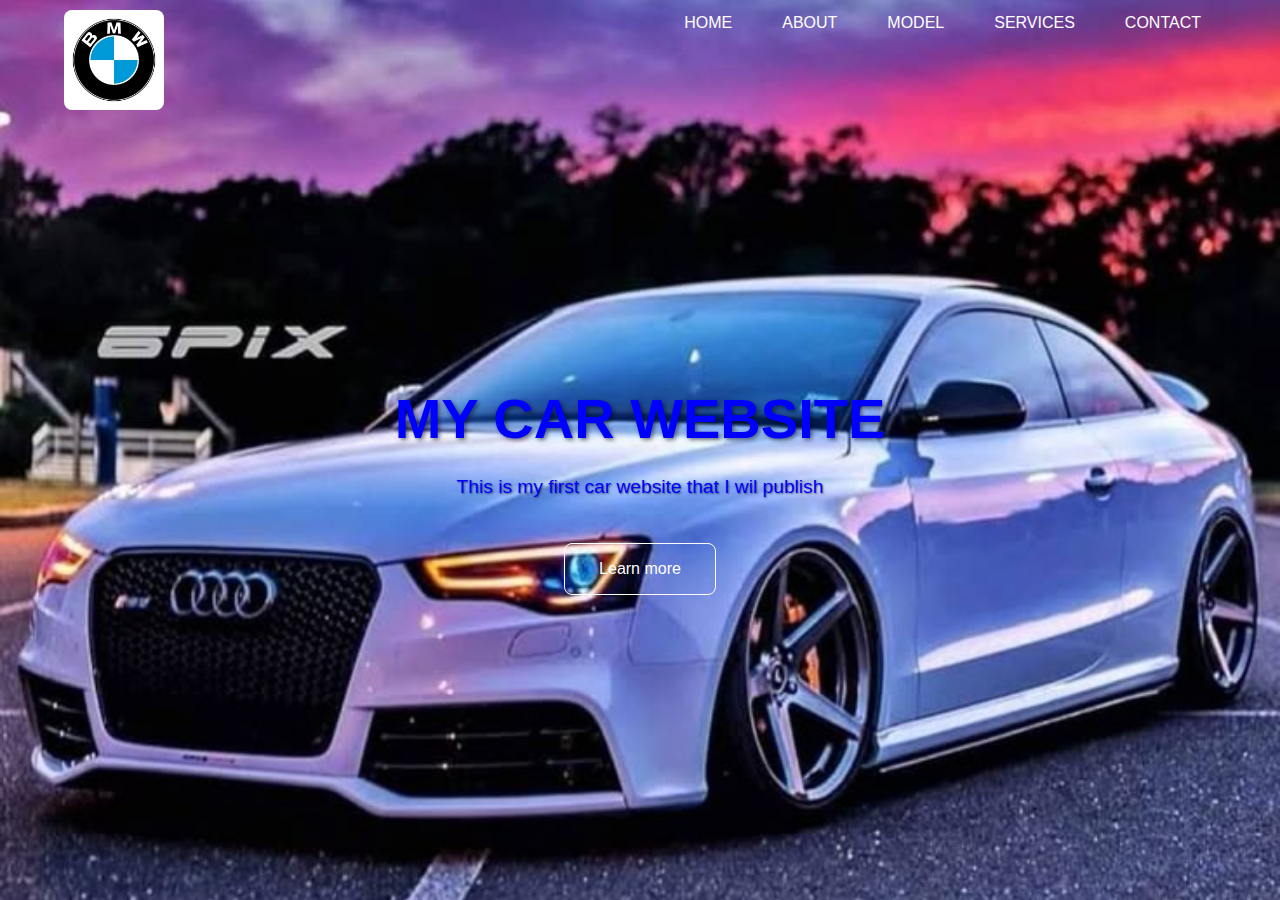
<file: carsweb.html>
<!DOCTYPE html>
<html lang="en">
<head>
    <meta charset="UTF-8">
    <meta name="viewport" content="width=device-width, initial-scale=1.0">
    <title>Document</title>
    <link rel="stylesheet" href="cars.css ">
</head>
<body>
 <div class="header">
<nav>
  <a href="carsweb.html"><img src="mbw1.jpg" alt=""></a>

<div class="nav-links">
<ul>
<li><a href="carsweb.html">HOME</a></li>
<li><a href="about.html">ABOUT</a></li>
<li><a href="model.html">MODEL</a></li>
<li><a href="services.html">SERVICES</a></li>
<li><a href="contact.html">CONTACT</a></li>
</ul>



</div>



</nav>



 <div class="container">
  <h1>MY CAR WEBSITE</h1>
  <p>This is my first car website that I wil publish</p>

   <a href="" class="hero-btn">Learn more</a>
 </div>

 

 


  




</body>
</html>
</file>
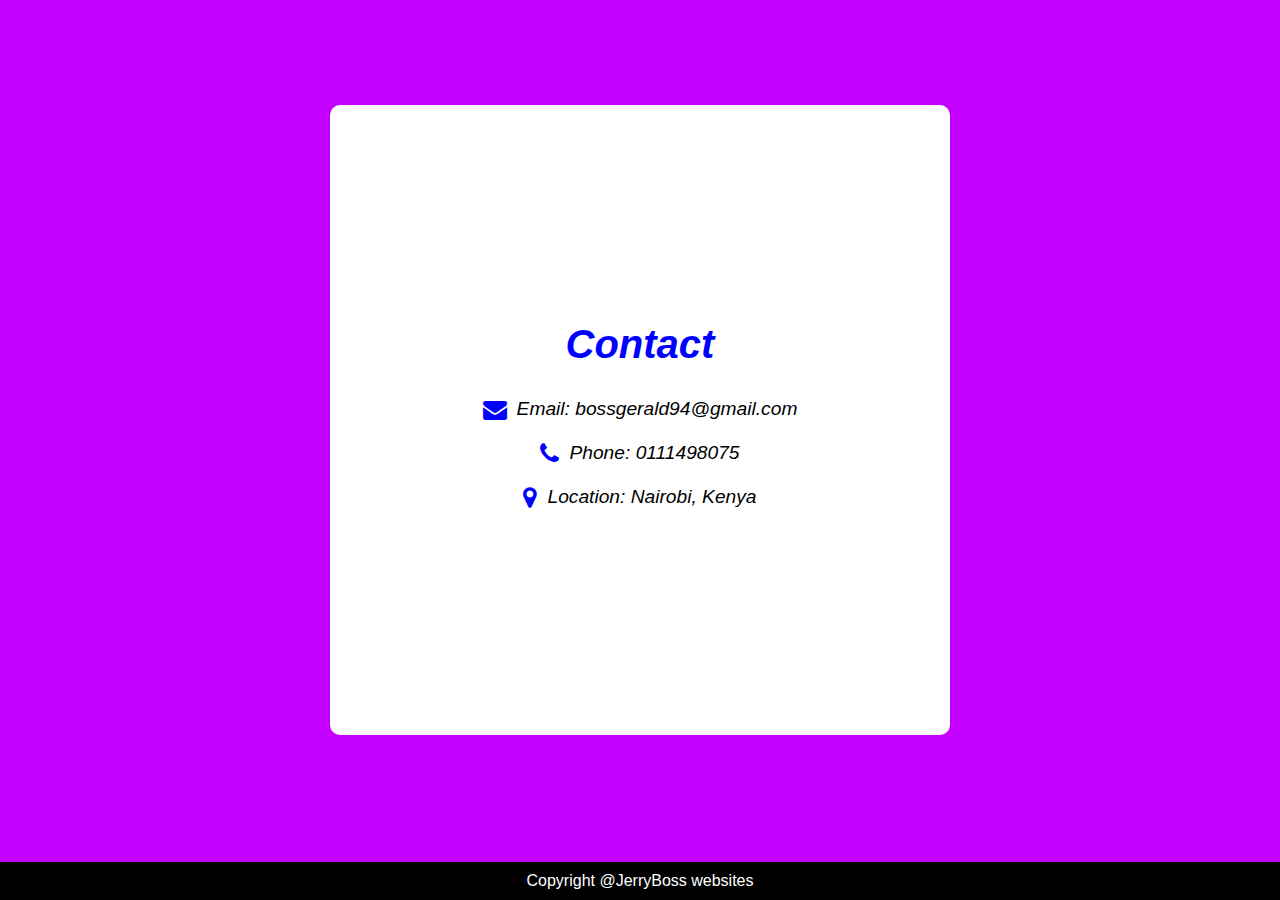
<file: contact.html>
<!DOCTYPE html>
<html lang="en">
<head>
    <meta charset="UTF-8">
    <meta name="viewport" content="width=device-width, initial-scale=1.0">
    <title>Contact Us</title>
    <link rel="stylesheet" href="https://cdnjs.cloudflare.com/ajax/libs/font-awesome/4.7.0/css/font-awesome.min.css">
    <style>
        *{
            margin: 0;
            padding: 0;
            box-sizing: border-box;
            font-family: sans-serif;
        }
        body{
            background-color: rgb(195, 0, 255);
        }

        .call{
            display: flex;
            justify-content: center;
            align-items: center;
            min-height: calc(100vh - 60px); /* Adjust based on footer height */
            padding: 20px; /* Add some padding around the content */
        }

        .bare{
            width: 50%;
            min-height: 70vh; /* Changed to min-height for better content adaptation */
            background-color: white;
            display: flex;
            flex-direction: column;
            justify-content: center;
            align-items: center;
            border-radius: 10px;
            padding: 20px; /* Added padding inside the bare container */
            text-align: center; /* Center text for better mobile display */
        }
        .bare h1{
            color: blue;
            font-size: 2.5rem;
            margin-bottom: 20px;
            font-style: italic;
        }

        .bare p{
            color: black;
            font-size: 1.2rem;
            margin: 10px 0;
            font-style: italic;
            display: flex; /* Use flexbox for icon and text alignment */
            align-items: center; /* Vertically align icon and text */
        }

        /* Adjust icon and text alignment for paragraphs in bare */
        .bare p i {
            margin-right: 10px;
            color: blue;
            font-size: 1.5rem;
        }

        .footer{
            background-color: black;
            color: white;
            text-align: center;
            padding: 10px 0;
            position: fixed;
            bottom: 0;
            width: 100%;
        }

        /* Media Queries for Responsiveness */
        @media (max-width: 768px) {
            .bare {
                width: 90%; /* Take more width on smaller screens */
                margin-top: 20px; /* Adjust margin for smaller screens */
            }

            .bare h1 {
                font-size: 2rem; /* Reduce font size for smaller screens */
            }

            .bare p {
                font-size: 1rem; /* Reduce font size for paragraphs */
            }

            .bare p i {
                font-size: 1.2rem; /* Reduce icon size */
            }
        }

        @media (max-width: 480px) {
            .bare {
                width: 95%; /* Even more width on very small screens */
            }

            .bare h1 {
                font-size: 1.8rem;
            }

            .bare p {
                font-size: 0.9rem;
            }
        }
    </style>
</head>
<body>

<div class="call">
    <div class="bare">
        <h1>Contact</h1>
        <p><i class="fa fa-envelope" aria-hidden="true"></i> Email: bossgerald94@gmail.com</p>
        <p><i class="fa fa-phone" aria-hidden="true"></i> Phone: 0111498075</p>
        <p><i class="fa fa-map-marker" aria-hidden="true"></i> Location: Nairobi, Kenya</p>
    </div>
</div>

<footer class="footer">
    <p>Copyright @JerryBoss websites</p>
</footer>

</body>
</html>
</file>
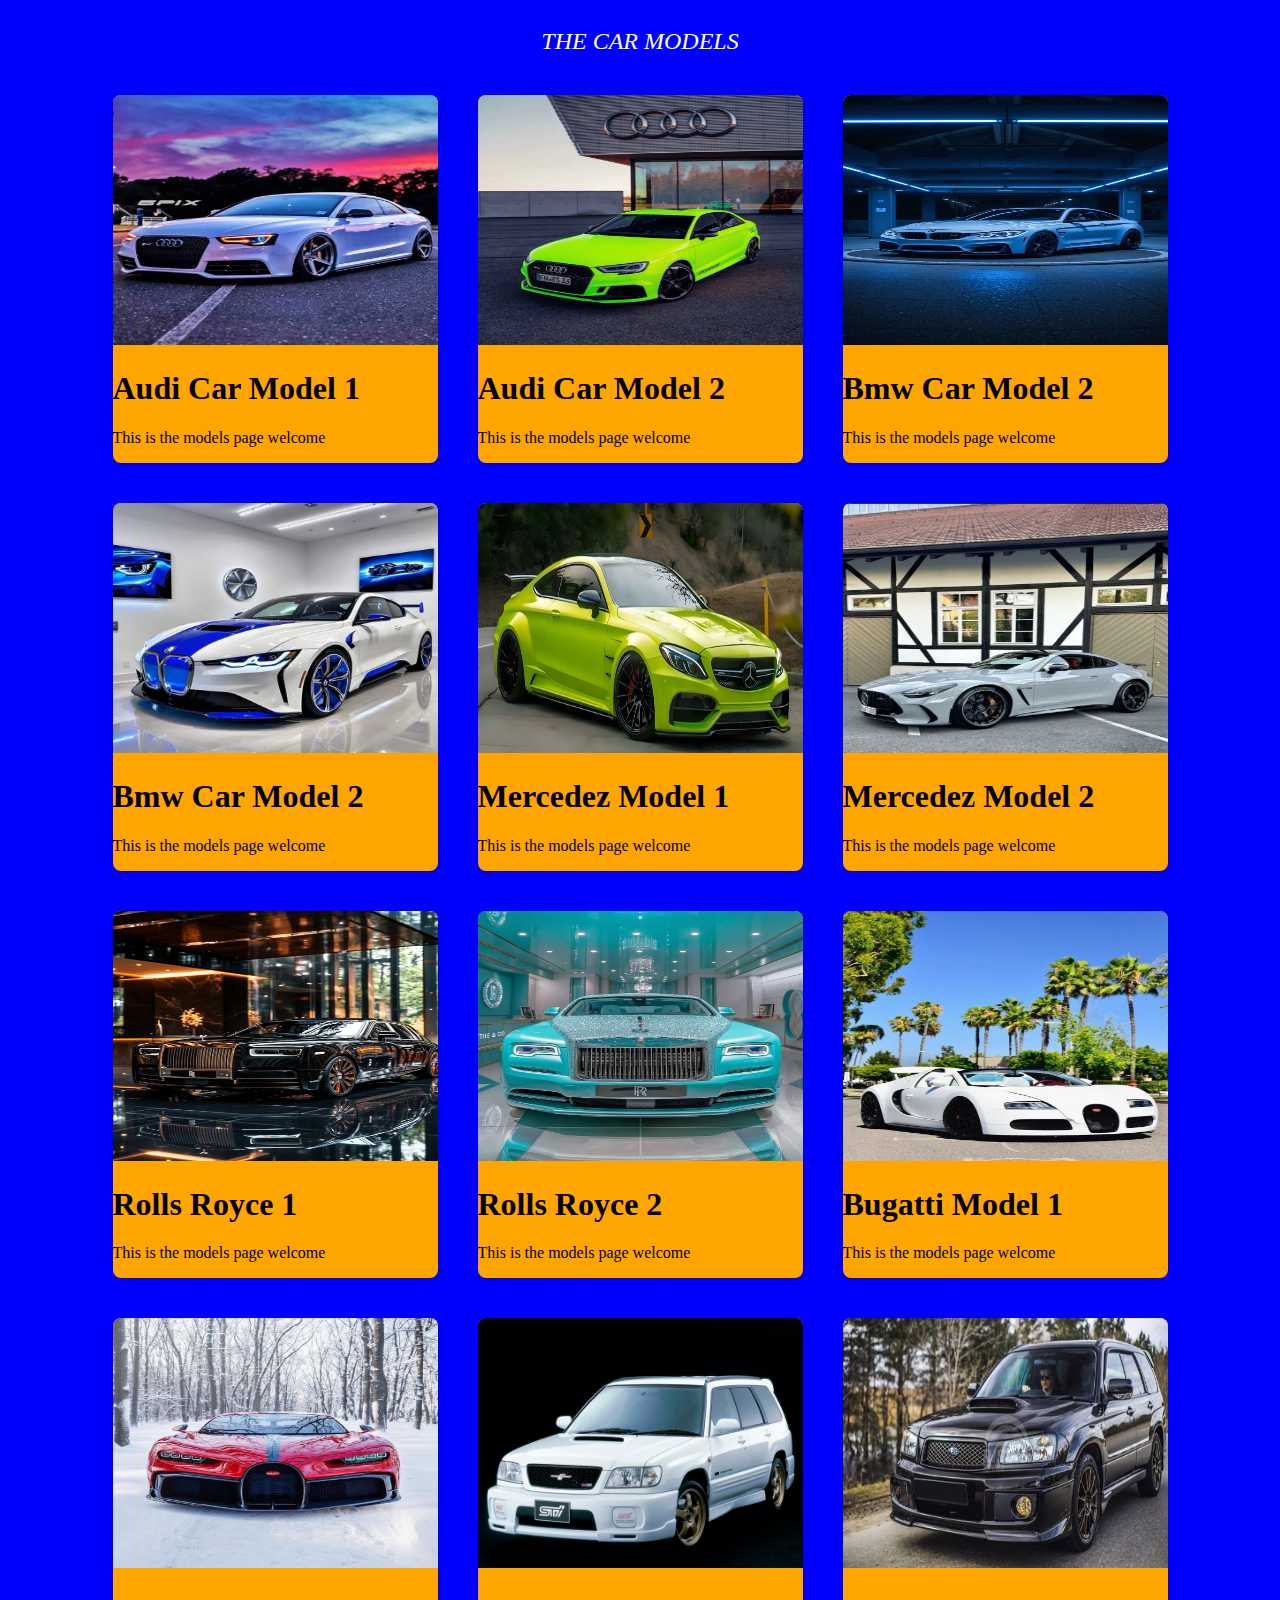
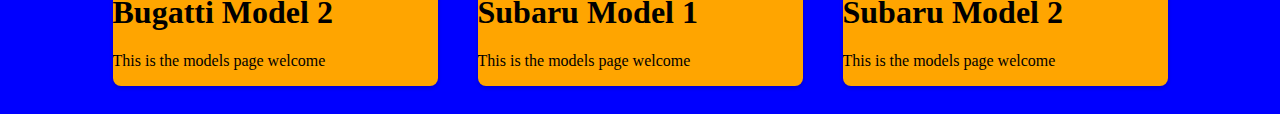
<file: model.html>
<!DOCTYPE html>
<html lang="en">
<head>
    <meta charset="UTF-8">
    <meta name="viewport" content="width=device-width, initial-scale=1.0">
    <title>Document</title>
    <style>
      body{
        background-color: blue;
      }
.container{
display: flex;
justify-content: center;
flex-wrap: wrap;
}

.hero{
width: 325px;
background-color: orange;
border-radius: 8px;
overflow: hidden;
box-shadow: 0px 2px 4px rgba(0,0,0,0.2);
margin: 20px;
}

.hero img{
width: 100%;
height: 250px;

}

.body{
justify-content: center;
display: flex;
flex-wrap: wrap;
}

.body h2{
color:white;
font-style: italic;
font-weight: 500;
}


    </style>
</head>
<body>
<div class="body">
  <h2>THE CAR MODELS</h2>
</div>

<div class="container">
<div class="hero">
  <img src="whiteaudi.jpg" alt="">
  <div class="card">
<h1>Audi Car Model 1</h1>
<p>This is the models page welcome</p>
  </div>
</div>

<div class="hero">
  <img src="audigreen.jpg" alt="">
  <div class="card">
<h1>Audi Car Model 2</h1>
<p>This is the models page welcome</p>
  </div>
</div>

<!-----END OF audis-->

<div class="hero">
  <img src="bima.jpeg" alt="">
  <div class="card">
<h1>Bmw Car Model 2</h1>
<p>This is the models page welcome</p>
  </div>
</div>



<div class="hero">
  <img src="bmw.jpg" alt="">
  <div class="card">
<h1>Bmw Car Model 2</h1>
<p>This is the models page welcome</p>
  </div>
</div>

<!-----END OF bmwS-->


<div class="hero">
  <img src="benyagreen.jpg" alt="">
  <div class="card">
<h1> Mercedez Model 1</h1>
<p>This is the models page welcome</p>
  </div>
</div>


<div class="hero">
  <img src="wbenzo.jpg" alt="">
  <div class="card">
<h1>Mercedez Model 2</h1>
<p>This is the models page welcome</p>
  </div>
</div>

<!-----END OF benzs-->

<div class="hero">
  <img src="roll2.jpeg" alt="">
  <div class="card">
<h1>Rolls Royce 1</h1>
<p>This is the models page welcome</p>
  </div>
</div>

<div class="hero">
  <img src="blueroyce.jpeg" alt="">
  <div class="card">
<h1>Rolls Royce 2</h1>
<p>This is the models page welcome</p>
  </div>
</div>


<!-----END OF rollys royce-->
<div class="hero">
  <img src="bugatti.jpg" alt="">
  <div class="card">
<h1>Bugatti Model 1</h1>
<p>This is the models page welcome</p>
  </div>
</div>



<div class="hero">
  <img src="red bugatti.jpg" alt="">
  <div class="card">
<h1> Bugatti Model 2</h1>
<p>This is the models page welcome</p>
  </div>
</div>

<!-----END OF subarus-->
<h2></h2>
<div class="hero">
  <img src="subaruwhite.jpg" alt="">
  <div class="card">
<h1>Subaru Model 1</h1>
<p>This is the models page welcome</p>
  </div>
</div>



<div class="hero">
  <img src="blackforester.jpg" alt="">
  <div class="card">
<h1> Subaru Model 2</h1>
<p>This is the models page welcome</p>
  </div>
</div>

<!-----END OF bmwS-->












  
</div>

 




















</body>
</html>
</file>
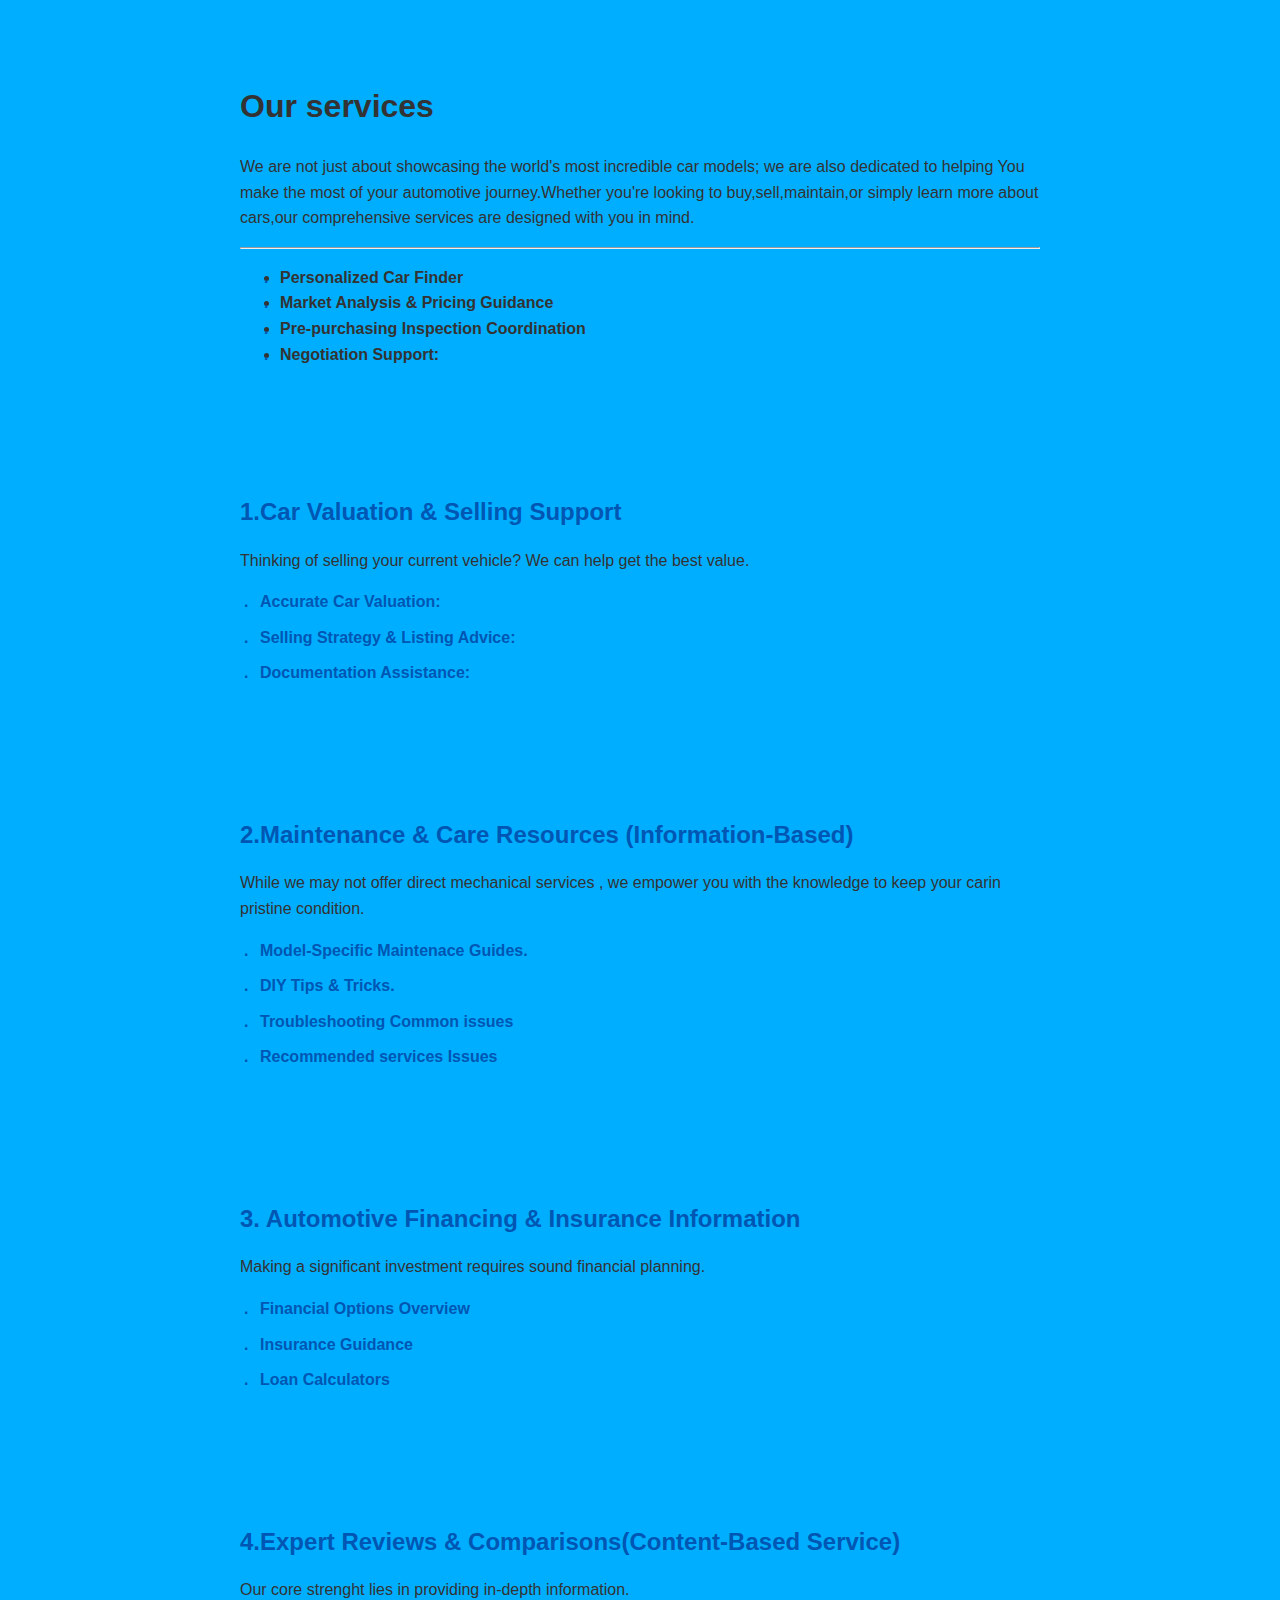
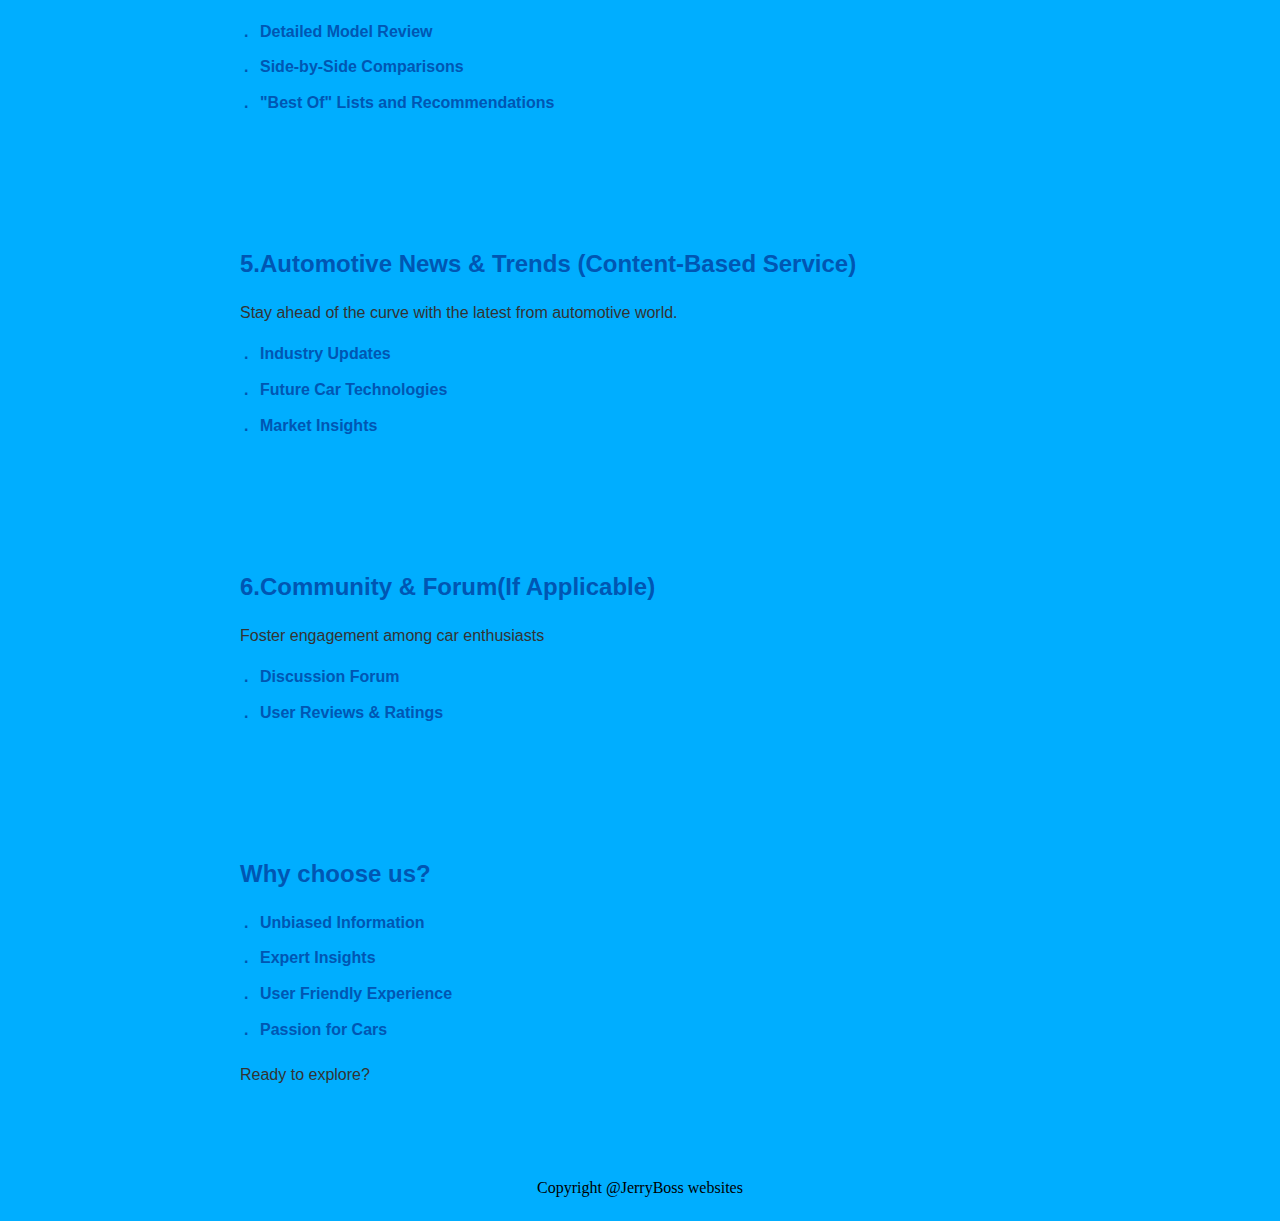
<file: services.html>
<!DOCTYPE html>
<html lang="en">
<head>
    <meta charset="UTF-8">
    <meta name="viewport" content="width=device-width, initial-scale=1.0">
    <title>Document</title>
  <style>
    
    body{
      background-color:rgb(0, 174, 255);
    }
.heroins{
display: flex;
justify-content: center;
flex-wrap: wrap;
}


.heroins{
max-width: 800px;
margin: 40px auto;
padding: 20px;
font-family: Arial,  sans-serif;
line-height: 1.6;
color: #333;
}

.herions h1{
text-align: center;
font-size: 2.5em;
margin-bottom: 20px;
color: #0056b3;
}


.herions h3{
font-size: 1.5em;
color: #0056b3;
margin-top: 30px;
margin-bottom: 15px;
}

.herions p{
margin-bottom: 15px;
}

.herions ul{
list-style-type: none;
padding-left: 0;
margin-bottom: 20px;

}

.herions ul li{
margin-bottom: 10px;
position: relative;
padding-left: 20px;
}

.heroins ul li::before{
content: ".";
color: #0056b3;
font-weight: bold;
display: inline-block;
width: 1em;
margin-left: -1em;
}

.herions strong{
  color: #0056b3;
}

/*---end of heroins---*/








.service{
max-width: 800px;
margin: 40px auto;
padding: 20px;
font-family: Arial,  sans-serif;
line-height: 1.6;
color: #333;
}

.service h1{
text-align: center;
font-size: 2.5em;
margin-bottom: 20px;
color: #0056b3;
}


.service h3{
font-size: 1.5em;
color: #0056b3;
margin-top: 30px;
margin-bottom: 15px;
}

.service p{
margin-bottom: 15px;
}

.service ul{
list-style-type: none;
padding-left: 0;
margin-bottom: 20px;

}

.service ul li{
margin-bottom: 10px;
position: relative;
padding-left: 20px;
}

.service ul li::before{
content: ".";
color: #0056b3;
font-weight: bold;
display: inline-block;
width: 1em;
margin-left: -1em;
}

.service strong{
  color: #0056b3;
}

/*------end of service*/

.category{
max-width: 800px;
margin: 40px auto;
padding: 20px;
font-family: Arial,  sans-serif;
line-height: 1.6;
color: #333;
}

.category h1{
text-align: center;
font-size: 2.5em;
margin-bottom: 20px;
color: #0056b3;
}


.category h3{
font-size: 1.5em;
color: #0056b3;
margin-top: 30px;
margin-bottom: 15px;
}

.category p{
margin-bottom: 15px;
}

.category ul{
list-style-type: none;
padding-left: 0;
margin-bottom: 20px;

}

.category ul li{
margin-bottom: 10px;
position: relative;
padding-left: 20px;
}

.category ul li::before{
content: ".";
color: #0056b3;
font-weight: bold;
display: inline-block;
width: 1em;
margin-left: -1em;
}

.category strong{
  color: #0056b3;
}


/*----end of category--*/


.expert{
max-width: 800px;
margin: 40px auto;
padding: 20px;
font-family: Arial,  sans-serif;
line-height: 1.6;
color: #333;
}

.expert h1{
text-align: center;
font-size: 2.5em;
margin-bottom: 20px;
color: #0056b3;
}


.expert h3{
font-size: 1.5em;
color: #0056b3;
margin-top: 30px;
margin-bottom: 15px;
}

.expert p{
margin-bottom: 15px;
}

.expert ul{
list-style-type: none;
padding-left: 0;
margin-bottom: 20px;

}

.expert ul li{
margin-bottom: 10px;
position: relative;
padding-left: 20px;
}

.expert ul li::before{
content: ".";
color: #0056b3;
font-weight: bold;
display: inline-block;
width: 1em;
margin-left: -1em;
}

.expert strong{
  color: #0056b3;
}

/*--end of expert*/

.mechanic{
max-width: 800px;
margin: 40px auto;
padding: 20px;
font-family: Arial,  sans-serif;
line-height: 1.6;
color: #333;
}

.mechanic h1{
text-align: center;
font-size: 2.5em;
margin-bottom: 20px;
color: #0056b3;
}


.mechanic h3{
font-size: 1.5em;
color: #0056b3;
margin-top: 30px;
margin-bottom: 15px;
}

.mechanic p{
margin-bottom: 15px;
}

.mechanic ul{
list-style-type: none;
padding-left: 0;
margin-bottom: 20px;

}

.mechanic ul li{
margin-bottom: 10px;
position: relative;
padding-left: 20px;
}

.mechanic ul li::before{
content: ".";
color: #0056b3;
font-weight: bold;
display: inline-block;
width: 1em;
margin-left: -1em;
}

.mechanic strong{
  color: #0056b3;
}



/*----end of mechanic--*/

.automotive{
max-width: 800px;
margin: 40px auto;
padding: 20px;
font-family: Arial,  sans-serif;
line-height: 1.6;
color: #333;
}

.automotive h1{
text-align: center;
font-size: 2.5em;
margin-bottom: 20px;
color: #0056b3;
}


.automotive h3{
font-size: 1.5em;
color: #0056b3;
margin-top: 30px;
margin-bottom: 15px;
}

.automotive p{
margin-bottom: 15px;
}

.automotive ul{
list-style-type: none;
padding-left: 0;
margin-bottom: 20px;

}

.automotive ul li{
margin-bottom: 10px;
position: relative;
padding-left: 20px;
}

.automotive ul li::before{
content: ".";
color: #0056b3;
font-weight: bold;
display: inline-block;
width: 1em;
margin-left: -1em;
}

.automotive strong{
  color: #0056b3;
}
/*---end of automotive*/



.forum{
max-width: 800px;
margin: 40px auto;
padding: 20px;
font-family: Arial,  sans-serif;
line-height: 1.6;
color: #333;
}

.forum h1{
text-align: center;
font-size: 2.5em;
margin-bottom: 20px;
color: #0056b3;
}


.forum h3{
font-size: 1.5em;
color: #0056b3;
margin-top: 30px;
margin-bottom: 15px;
}

.forum p{
margin-bottom: 15px;
}

.forum ul{
list-style-type: none;
padding-left: 0;
margin-bottom: 20px;

}

.forum ul li{
margin-bottom: 10px;
position: relative;
padding-left: 20px;
}

.forum ul li::before{
content: ".";
color: #0056b3;
font-weight: bold;
display: inline-block;
width: 1em;
margin-left: -1em;
}

.forum strong{
  color: #0056b3;
}


/*---end of Forum--*/






.conclusion{
max-width: 800px;
margin: 40px auto;
padding: 20px;
font-family: Arial,  sans-serif;
line-height: 1.6;
color: #333;
}

.conclusion h1{
text-align: center;
font-size: 2.5em;
margin-bottom: 20px;
color: #0056b3;
}


.conclusion h3{
font-size: 1.5em;
color: #0056b3;
margin-top: 30px;
margin-bottom: 15px;
}

.conclusion p{
margin-bottom: 15px;
}

.conclusion ul{
list-style-type: none;
padding-left: 0;
margin-bottom: 20px;

}

.conclusion ul li{
margin-bottom: 10px;
position: relative;
padding-left: 20px;
}

.conclusion ul li::before{
content: ".";
color: #0056b3;
font-weight: bold;
display: inline-block;
width: 1em;
margin-left: -1em;
}

.conclusion strong{
  color: #0056b3;
}


/*---End of Conclusion--*/




/*footer section*/
.footer{
display: flex;
justify-content: center;
flex-wrap: wrap;
}


  </style>
</head>
<body>
 <div class="heroins">
  <div class="space">
    <h1> Our services</h1>
    <p>We are not just about showcasing the world's most incredible car models; we are also dedicated to helping You
      make the most of your automotive journey.Whether you're looking to buy,sell,maintain,or simply learn more
      about cars,our comprehensive services are designed with you in mind.
    </p>
    <hr>

    <ul>

<li><strong>Personalized Car Finder</strong></li>
<li><strong>Market Analysis & Pricing Guidance</strong></li>
<li><strong>Pre-purchasing Inspection Coordination</strong></li>
<li><strong>Negotiation Support:</strong></li>

    </ul>

    

  </div>
 </div>



 <div class="service">
  <h3> 1.Car Valuation & Selling Support</h3>
  <p>Thinking of selling your current vehicle? We can help get the best value.</p>

  <ul>
    <li><strong>Accurate Car Valuation:</strong></li>
    <li><strong>Selling Strategy & Listing Advice:</strong></li>
    <li><strong>Documentation Assistance:</strong></li>
  </ul>
 </div>



 <div class="category">
  <h3>2.Maintenance & Care Resources (Information-Based)</h3>
  <p>While we may not offer direct mechanical services , we empower you with the knowledge to keep your carin pristine condition.</p>


  <ul>
  <li><Strong>Model-Specific Maintenace Guides.</Strong></li>
<li><strong>DIY Tips & Tricks.</strong></li>
<li><strong>Troubleshooting Common issues</strong></li>
<li><strong>Recommended services Issues</strong></li>
  </ul>
 </div>


 <div class="expert">
  <h3>3. Automotive Financing & Insurance Information</h3>
  <p>Making a significant investment requires sound financial planning.</p>

  <ul>
    <li><strong>Financial Options Overview</strong></li>
    <li><strong>Insurance Guidance</strong></li>
    <li><strong>Loan Calculators</strong></li>
  </ul>
 </div>


 <div class="mechanic">
  <h3>4.Expert Reviews & Comparisons(Content-Based Service)</h3>
  <p>Our core strenght lies in providing in-depth information.</p>
   <ul>
    <li><strong>Detailed Model Review</strong></li>
    <li><strong>Side-by-Side Comparisons</strong></li>
    <li><strong>"Best Of" Lists and Recommendations</strong></li>
  </ul>
 </div>

 <div class="automotive">
  <h3>5.Automotive News & Trends (Content-Based Service)</h3>
  <p>Stay ahead of the curve with the latest from automotive world.</p>
   <ul>
    <li><strong>Industry Updates</strong></li>
    <li><strong>Future Car Technologies</strong></li>
    <li><strong>Market Insights</strong></li>
  </ul>
 </div>

 <div class="forum">

<h3>6.Community & Forum(If Applicable)</h3>
<p>Foster engagement among car enthusiasts</p>
  <ul>
    <li><strong>Discussion Forum</strong></li>
    <li><strong>User Reviews & Ratings</strong></li>
  
  </ul>

 </div>

 <div class="conclusion">
<h3>Why choose us?</h3>
 <ul>
    <li><strong>Unbiased Information</strong></li>
    <li><strong>Expert Insights</strong></li>
    <li><strong>User Friendly Experience</strong></li>
    <li><strong>Passion for Cars</strong></li>
  </ul>
<p>Ready to explore?</p>
 </div>



 <footer class="footer">

<div class="call">
  <p>Copyright @JerryBoss websites</p>
</div>


</footer>

</body>
</html>
</file>
<file: cars.css>
/* Basic Reset and Global Styles */
* {
    margin: 0;
    padding: 0;
    box-sizing: border-box;
    font-family: 'Inter', sans-serif; /* Using Inter font as per instructions */
}

body {
    line-height: 1.6;
    background-color: #f4f4f4;
    color: #333;
}

/* Header Section */
.header {
    min-height: 100vh; /* Full viewport height */
    width: 100%;
    background-image: url('whiteaudi.jpg');
    background-position: center;
    background-size: cover;
    position: relative;
    display: flex;
    flex-direction: column; /* Stack nav and container */
    justify-content: center; /* Center content vertically */
    align-items: center; /* Center content horizontally */
    padding: 20px; /* Add some padding for smaller screens */
}

/* Navigation Bar */
nav {
    display: flex;
    justify-content: space-between;
    align-items: left;
    width: 100%;
    padding: 10px 5%; /* Padding for nav bar */
    position: absolute; /* Position nav at the top */
    top: 0;
    left: 0;
    z-index: 100; /* Ensure nav is above other content */
}

nav img {
    width: 100px; /* Adjust logo size */
    border-radius: 8px; /* Rounded corners for logo */
}

.nav-links ul {
    list-style: none;
    display: flex; /* Display list items in a row */
    gap: 20px; /* Space between nav items */
}

.nav-links ul li a {
    color: #fff;
    text-decoration: none;
    font-size: 1rem;
    font-weight: 500;
    padding: 8px 15px;
    border-radius: 8px; /* Rounded corners for nav links */
    transition: background-color 0.3s ease, color 0.3s ease;
}

.nav-links ul li a:hover {
    background-color: rgba(255, 255, 255, 0.2);
    color: #fff;
}

/* Container for Hero Content */
.container {
    text-align: center;
    color: #fff;
    padding: 20px;
    max-width: 900px; /* Limit width for better readability */
    margin-top: 80px; /* Push content down from nav */
}

.container h1 {
    font-size: 3.5rem; /* Large heading */
    margin-bottom: 20px;
    line-height: 1.2;
    text-shadow: 2px 2px 4px rgba(0, 0, 0, 0.5); /* Text shadow for better visibility */
    color:blue;
}

.container p {
    font-size: 1.2rem;
    margin-bottom: 40px;
    max-width: 700px; /* Limit paragraph width */
    margin-left: auto;
    margin-right: auto;
    text-shadow: 1px 1px 2px rgba(0, 0, 0, 0.5);
     color:blue;
}

/* Hero Button */
.hero-btn {
    display: inline-block;
    text-decoration: none;
    color: #fff;
    border: 1px solid #fff;
    padding: 12px 34px;
    font-size: 1rem;
    background: transparent;
    position: relative;
    cursor: pointer;
    border-radius: 8px; /* Rounded corners for button */
    transition: background 0.3s ease, color 0.3s ease, border 0.3s ease;
}

.hero-btn:hover {
    background-color: #fff;
    color: #333;
    border: 1px solid #fff;
    box-shadow: 0 0 15px rgba(255, 255, 255, 0.5); /* Subtle shadow on hover */
}

/* Responsive Design */

/* For Tablets and smaller desktops (768px to 1024px) */
@media (max-width: 1024px) {
    .container h1 {
        font-size: 3rem;
    }

    .container p {
        font-size: 1.1rem;
    }

    nav img {
        width: 80px;
    }

    .nav-links ul li a {
        font-size: 0.9rem;
        padding: 6px 12px;
    }
}

/* For Mobile Devices (max-width: 767px) */
@media (max-width: 767px) {
    nav {
        flex-direction: column; /* Stack logo and nav links */
        align-items: flex-start; /* Align items to the start */
        padding: 15px 5%;
    }

    nav img {
        margin-bottom: 15px; /* Space between logo and nav links */
    }

    .nav-links {
        width: 100%; /* Make nav links take full width */
        text-align: center;
    }

    .nav-links ul {
        flex-direction: column; /* Stack nav items vertically */
        gap: 10px; /* Reduce gap */
        width: 100%;
    }

    .nav-links ul li {
        width: 100%; /* Make each list item take full width */
    }

    .nav-links ul li a {
        display: block; /* Make links block-level for better touch target */
        padding: 10px;
        font-size: 1rem;
        background-color: rgba(255, 255, 255, 0.1); /* Slightly visible background */
    }

    .container {
        margin-top: 150px; /* Adjust margin to account for stacked nav */
        padding: 15px;
    }

    .container h1 {
        font-size: 2.2rem; /* Smaller heading for mobile */
        margin-bottom: 15px;
    }

    .container p {
        font-size: 1rem; /* Smaller paragraph text */
        margin-bottom: 30px;
    }

    .hero-btn {
        padding: 10px 25px;
        font-size: 0.9rem;
    }
}

/* For very small mobile devices (max-width: 480px) */
@media (max-width: 480px) {
    nav img {
        width: 70px;
    }

    .container h1 {
        font-size: 1.8rem;
    }

    .container p {
        font-size: 0.9rem;
    }
}
</file>
